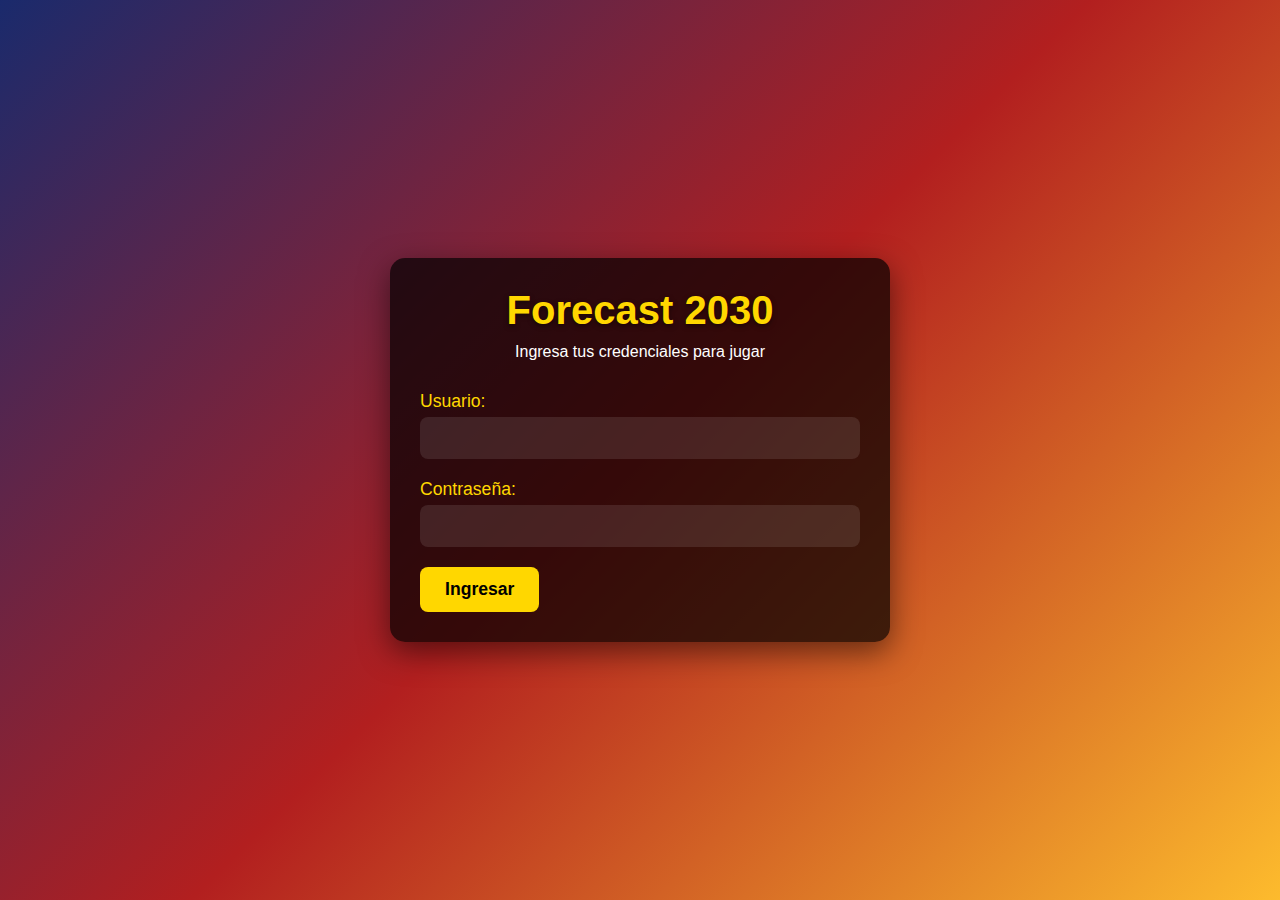
<file: index.html>
<!DOCTYPE html>
<html lang="es">
<head>
    <meta charset="UTF-8">
    <meta name="viewport" content="width=device-width, initial-scale=1.0">
    <title>Login - Forecast 2030</title>
    <link rel="stylesheet" href="style.css">
</head>
<body>
    <div class="contenedor-login">
        <div class="encabezado">
            <h1>Forecast 2030</h1>
            <p>Ingresa tus credenciales para jugar</p>
        </div>
        
        <form id="formulario-login">
            <div class="campo-formulario">
                <label for="usuario">Usuario:</label>
                <input type="text" id="usuario" name="usuario" required>
            </div>
            <div class="campo-formulario">
                <label for="contrasena">Contraseña:</label>
                <input type="password" id="contrasena" name="contrasena" required>
            </div>
            <button type="submit">Ingresar</button>
        </form>
        
        <div id="mensaje-error" class="mensaje-error" style="display: none;">
            Usuario o contraseña incorrectos.
        </div>
    </div>

<script  src="login.js"></script>

</body>
</html>
</file>
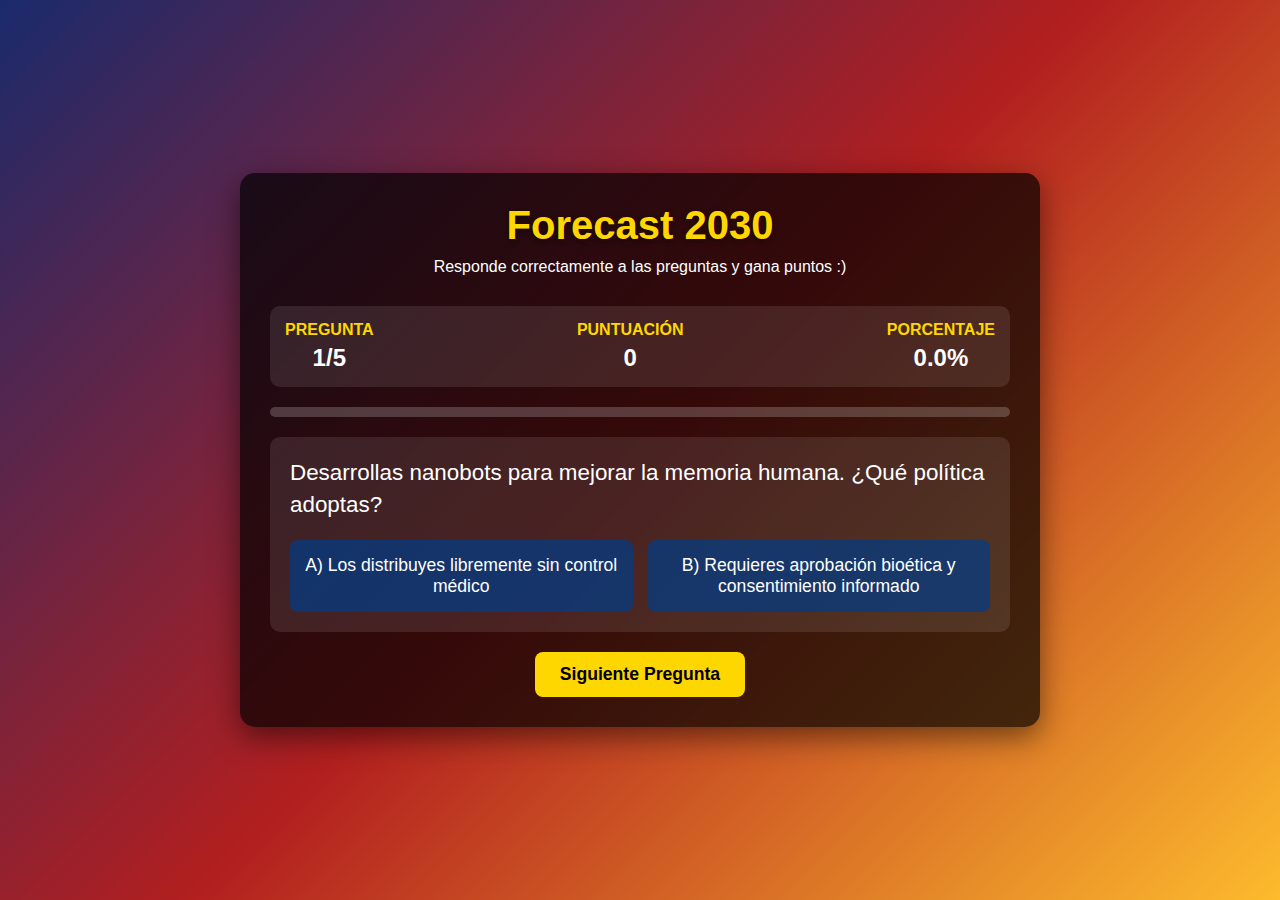
<file: contexto.html>
<!DOCTYPE html>
<html lang="es">
<head>
    <meta charset="UTF-8">
    <meta name="viewport" content="width=device-width, initial-scale=1.0">
    <title>Forecast 2030</title>
    
<link rel="stylesheet" href="style.css">




</head>
<body>
    <div class="contenedor">
        <div class="encabezado">
            <h1>Forecast 2030</h1>
            <p>Responde correctamente a las preguntas y gana puntos  :)</p>
        </div>
        
        <div class="info-juego">
            <div class="caja-info">
                <h3>PREGUNTA</h3>
                <p id="contador-preguntas">1/5</p>
            </div>
            <div class="caja-info">
                <h3>PUNTUACIÓN</h3>
                <p id="puntuacion">0</p>
            </div>
            <div class="caja-info">
                <h3>PORCENTAJE</h3>
                <p id="porcentaje">0%</p>
            </div>
        </div>
        
        <div class="barra-progreso">
            <div class="progreso" id="barra-progreso"></div>
        </div>
        
        <div class="contenedor-pregunta">
            <div class="pregunta" id="texto-pregunta">¿yo soy una pregunta por defecto ?</div>
            <div class="opciones">
                
                <div class="opcion" data-opcion="A">A) op1</div>
                <div class="opcion" data-opcion="B">B) op2</div>
 
            </div>
        </div>
        
        <div class="controles">
            <button id="boton-siguiente">Siguiente Pregunta</button>
        </div>
        
        <div class="resultado" id="resultado">
            <h2>¡Juego Terminado!</h2>
            <p id="puntuacion-final">Puntuación final: 0</p>
            <p id="puntuacion-promedio">Porcentaje de aciertos: 0%</p>
            <button id="boton-reiniciar">Jugar de Nuevo</button>
        </div>
    </div>


<script  src="logica.js">

</script>

</body>
</html>
</file>
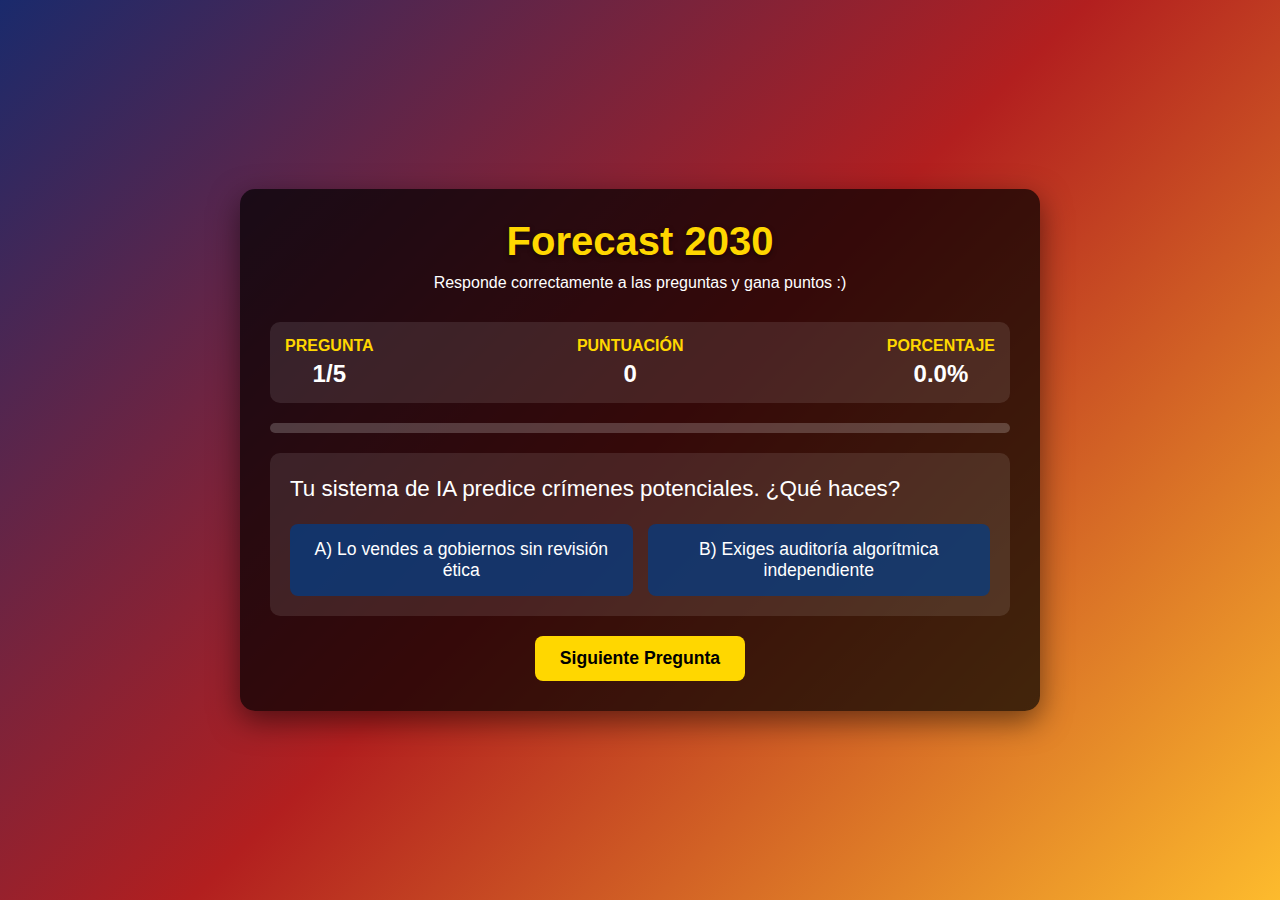
<file: game.html>
<!DOCTYPE html>
<html lang="es">
<head>
    <meta charset="UTF-8">
    <meta name="viewport" content="width=device-width, initial-scale=1.0">
    <title>Forecast 2030</title>
    
<link rel="stylesheet" href="style.css">




</head>
<body>
    <div class="contenedor">
        <div class="encabezado">
            <h1>Forecast 2030</h1>
            <p>Responde correctamente a las preguntas y gana puntos  :)</p>
        </div>
        
        <div class="info-juego">
            <div class="caja-info">
                <h3>PREGUNTA</h3>
                <p id="contador-preguntas">1/5</p>
            </div>
            <div class="caja-info">
                <h3>PUNTUACIÓN</h3>
                <p id="puntuacion">0</p>
            </div>
            <div class="caja-info">
                <h3>PORCENTAJE</h3>
                <p id="porcentaje">0%</p>
            </div>
        </div>
        
        <div class="barra-progreso">
            <div class="progreso" id="barra-progreso"></div>
        </div>
        
        <div class="contenedor-pregunta">
            <div class="pregunta" id="texto-pregunta">¿yo soy una pregunta por defecto ?</div>
            <div class="opciones">
                
                <div class="opcion" data-opcion="A">A) op1</div>
                <div class="opcion" data-opcion="B">B) op2</div>
 
            </div>
        </div>
        
        <div class="controles">
            <button id="boton-siguiente">Siguiente Pregunta</button>
        </div>
        
        <div class="resultado" id="resultado">
            <h2>¡Juego Terminado!</h2>
            <p id="puntuacion-final">Puntuación final: 0</p>
            <p id="puntuacion-promedio">Porcentaje de aciertos: 0%</p>
            <button id="boton-reiniciar">Jugar de Nuevo</button>
        </div>
    </div>


<script  src="logica.js">

</script>
    
<audio autoplay loop id="musicaDeFondo">
    <source src="holamundo.mp3" type="audio/mpeg">
</audio>

    
</body>
</html>
</file>
<file: style.css>
* {
            margin: 0;
            padding: 0;
            box-sizing: border-box;
            font-family: 'Segoe UI', Tahoma, Geneva, Verdana, sans-serif;
        }
        
        body {
            background: linear-gradient(135deg, #1a2a6c, #b21f1f, #fdbb2d);
            color: white;
            min-height: 100vh;
            display: flex;
            justify-content: center;
            align-items: center;
            padding: 20px;
        }
        
        .contenedor {
            max-width: 800px;
            width: 100%;
            background: rgba(0, 0, 0, 0.7);
            border-radius: 15px;
            padding: 30px;
            box-shadow: 0 10px 30px rgba(0, 0, 0, 0.5);
        }
        
        .encabezado {
            text-align: center;
            margin-bottom: 30px;
        }
        
        h1 {
            font-size: 2.5rem;
            margin-bottom: 10px;
            text-shadow: 0 2px 5px rgba(0, 0, 0, 0.5);
            color: #FFD700;
        }
        
        .info-juego {
            display: flex;
            justify-content: space-between;
            margin-bottom: 20px;
            background: rgba(255, 255, 255, 0.1);
            padding: 15px;
            border-radius: 10px;
        }
        
        .caja-info {
            text-align: center;
        }
        
        .caja-info h3 {
            font-size: 1rem;
            margin-bottom: 5px;
            color: #FFD700;
        }
        
        .caja-info p {
            font-size: 1.5rem;
            font-weight: bold;
        }
        
        .contenedor-pregunta {
            background: rgba(255, 255, 255, 0.1);
            padding: 20px;
            border-radius: 10px;
            margin-bottom: 20px;
        }
        
        .pregunta {
            font-size: 1.4rem;
            margin-bottom: 20px;
            line-height: 1.4;
        }
        
        .opciones {
            display: grid;
            grid-template-columns: 1fr 1fr;
            gap: 15px;
        }
        
        .opcion {
            background: rgba(0, 60, 136, 0.7);
            padding: 15px;
            border-radius: 8px;
            cursor: pointer;
            transition: all 0.3s;
            font-size: 1.1rem;
            text-align: center;
        }
        
        .opcion:hover {
            background: rgba(0, 80, 180, 0.9);
            transform: translateY(-3px);
        }
        
        .opcion.correcta {
            background: #2E8B57;
        }
        
        .opcion.incorrecta {
            background: #B22222;
        }
        
        .controles {
            display: flex;
            justify-content: center;
            margin-top: 20px;
        }
        
        button {
            background: #FFD700;
            color: #000;
            border: none;
            padding: 12px 25px;
            font-size: 1.1rem;
            border-radius: 8px;
            cursor: pointer;
            font-weight: bold;
            transition: all 0.3s;
        }
        
        button:hover {
            background: #FFA500;
            transform: scale(1.05);
        }
        
        .resultado {
            text-align: center;
            margin-top: 20px;
            padding: 20px;
            background: rgba(255, 255, 255, 0.1);
            border-radius: 10px;
            display: none;
        }
        
        .resultado h2 {
            color: #FFD700;
            margin-bottom: 15px;
        }
        
        .resultado p {
            font-size: 1.2rem;
            margin-bottom: 10px;
        }
        
        .barra-progreso {
            height: 10px;
            background: rgba(255, 255, 255, 0.2);
            border-radius: 5px;
            margin: 20px 0;
            overflow: hidden;
        }
        
        .progreso {
            height: 100%;
            background: #FFD700;
            width: 0%;
            transition: width 0.5s;
        }
        
        @media (max-width: 600px) {
            .opciones {
                grid-template-columns: 1fr;
            }
            
            h1 {
                font-size: 2rem;
            }
            
            .pregunta {
                font-size: 1.2rem;
            }
        }
    




/* -------------------------------------------------------------------------------- */
/* Estilos login */

.contenedor-login {
    max-width: 500px;
    width: 100%;
    background: rgba(0, 0, 0, 0.7);
    border-radius: 15px;
    padding: 30px;
    box-shadow: 0 10px 30px rgba(0, 0, 0, 0.5);
    margin: 0 auto;
}

.campo-formulario {
    margin-bottom: 20px;
}

.campo-formulario label {
    display: block;
    margin-bottom: 5px;
    font-size: 1.1rem;
    color: #FFD700;
}

.campo-formulario input {
    width: 100%;
    padding: 12px;
    border: none;
    border-radius: 8px;
    background: rgba(255, 255, 255, 0.1);
    color: white;
    font-size: 1rem;
}

.campo-formulario input:focus {
    outline: 2px solid #FFD700;
}

.mensaje-error {
    color: #ff4d4d;
    text-align: center;
    margin-top: 15px;
    font-weight: bold;
}
</file>
